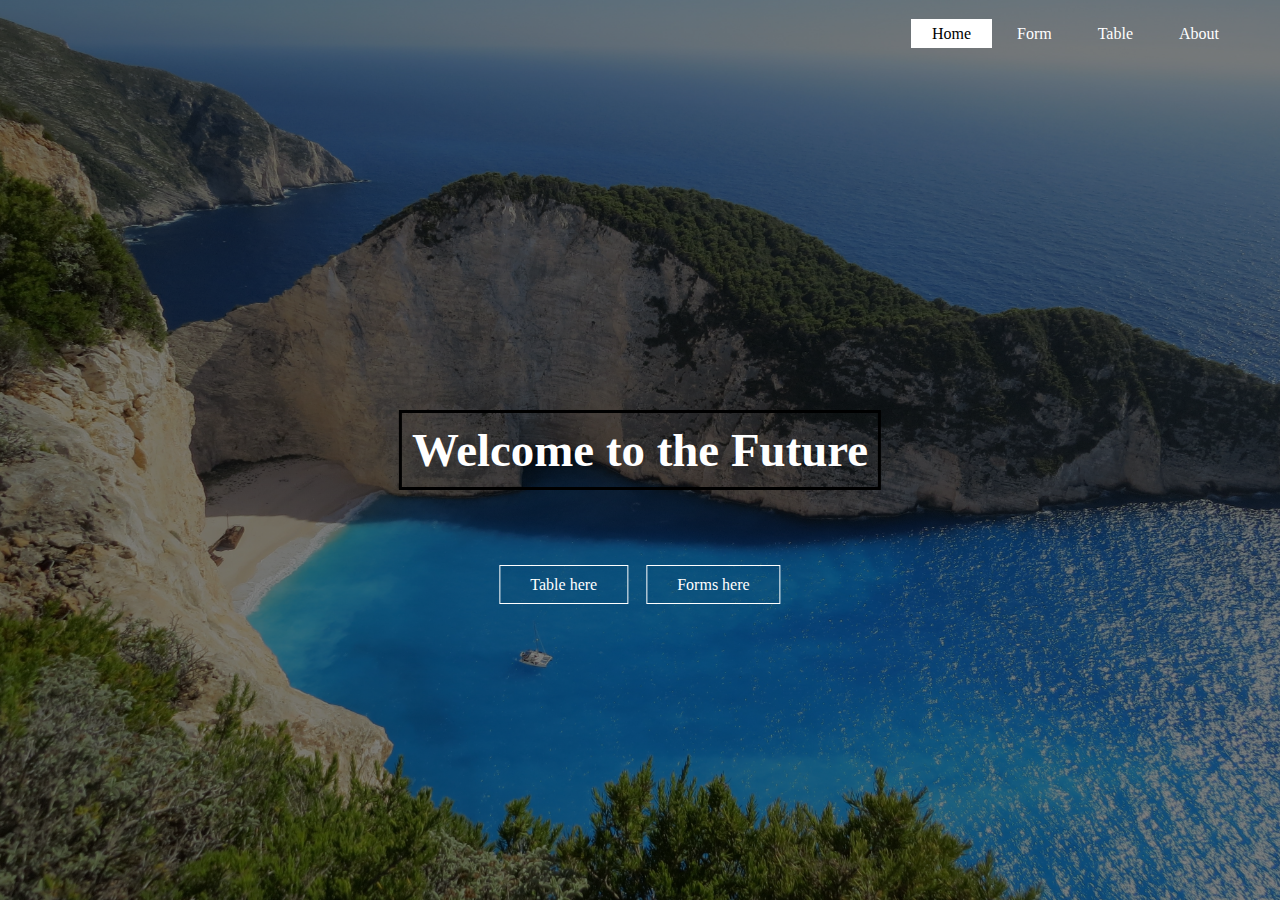
<file: index.html>
<!DOCTYPE html>
<html lang="en">
<head>
    <meta charset="UTF-8">
    <meta http-equiv="X-UA-Compatible" content="IE=edge">
    <meta name="viewport" content="width=device-width, initial-scale=1.0">
    <link rel="stylesheet" href="style.css">
    <title>F2019065040</title>
</head>
<body>
    <header class="backstuff">
        <div class="main">
          
            <ul>
                <li class="active"><a href="#">Home</a></li>
                <li><a href="#" >Form</a></li>
                <li><a href="./Table.html">Table</a></li>
                <li><a href="#">About</a></li>

            </ul>
            <div class="title">
                <h6>Welcome to the Future </h6>
                
            </div>
            <div class="buttons">
                <a href="./Table.html" class="btn">Table here</a>
                <a href="#" class="btn"> Forms here</a>
            </div>
        </div>
    </header>
</body>
</html>
</file>
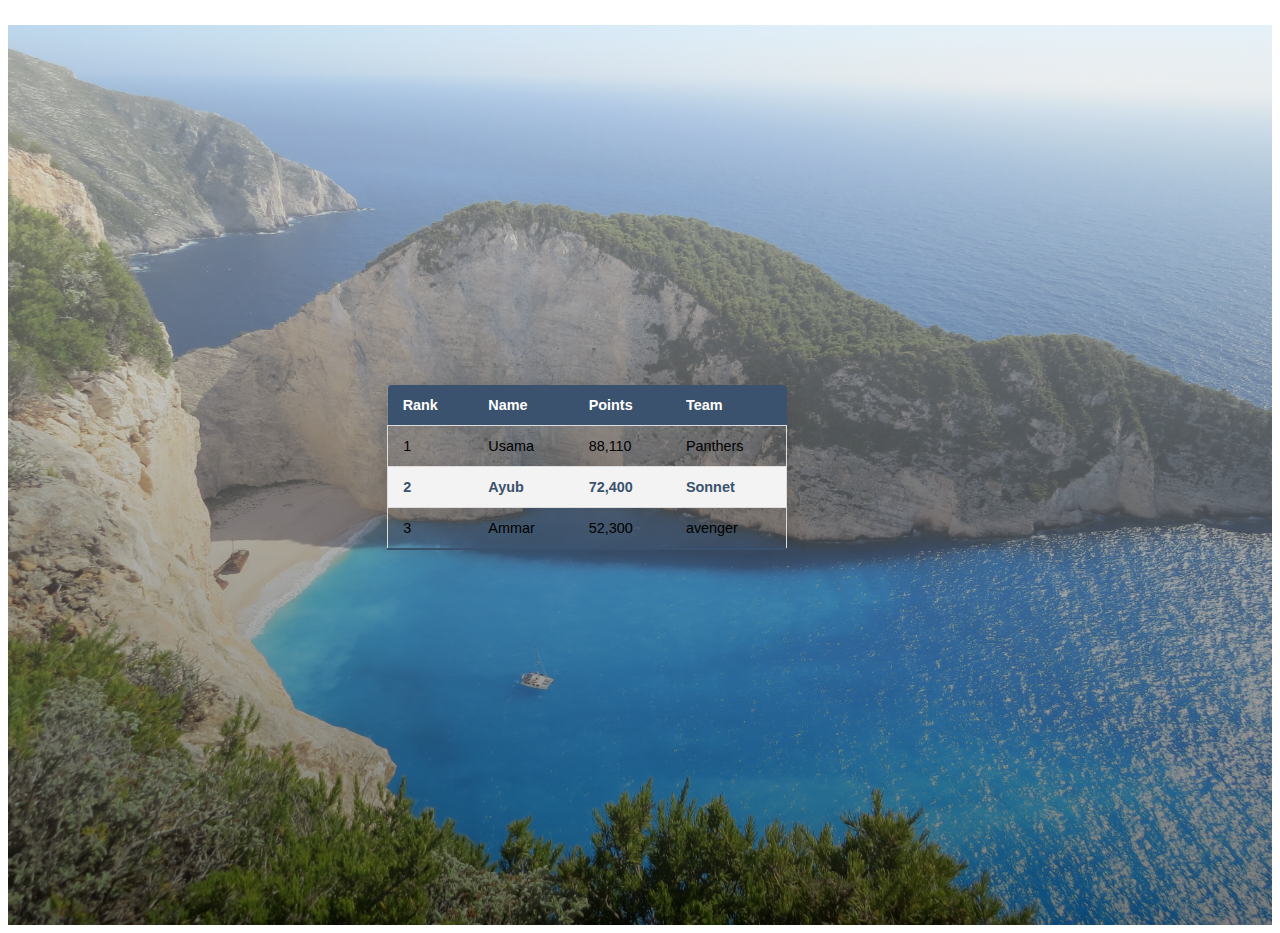
<file: Table.html>
<!DOCTYPE html>
<html lang="en">
<head>
    <meta charset="UTF-8">
    <meta http-equiv="X-UA-Compatible" content="IE=edge">
    <link rel="stylesheet" href="./table.css">
    <meta name="viewport" content="width=device-width, initial-scale=1.0">
    <title>Document</title>
</head>
<body>
    <div class="main" style=" background-image:linear-gradient(rgba(250, 250, 250, 0.5),rgba(0,0,0,0.5)), url(./cover.jpg);height: 100vh;
    background-size: cover;
    background-position: center;
    
  
">
<div class="tablebox">
    <table class="content-table" >
        <thead>
          <tr>
            <th>Rank</th>
            <th>Name</th>
            <th>Points</th>
            <th>Team</th>
          </tr>
        </thead>
        <tbody>
          <tr>
            <td>1</td>
            <td>Usama</td>
            <td>88,110</td>
            <td>Panthers</td>
          </tr>
          <tr class="active-row">
            <td>2</td>
            <td>Ayub</td>
            <td>72,400</td>
            <td>Sonnet</td>
          </tr>
          <tr >
            <td>3</td>
            <td>Ammar</td>
            <td>52,300</td>
            <td>avenger</td>
          </tr>
        </tbody>
      </table>
</div>

</div>
</body>
</html>
</file>
<file: style.css>
*{

    margin: 0;
    padding: 0;
    font-family: Century;
}
.main
{
    max-width: 1200px;
    margin: auto;
}
ul li.active a
{
    background-color: #fff;
    color: black;
}
.backstuff
{
    background-image:linear-gradient(rgba(0,0,0,0.5),rgba(0,0,0,0.5)), url(./cover.jpg);height: 100vh;
    background-size: cover;
    background-position: center;

}
ul{

    list-style-type: none;
    float: right;
    margin-top: 25px;
}
ul li a:hover{
    background-color: #fff;
    color: black;
    transition: 0.6s ease;
}
ul li{

    display: inline-block;

}
ul li a{

    text-decoration: none;
    color: white;
    padding: 5px 20px;
    border: 1px solid transparent;
}
.title
{
    position: absolute;
    top: 50%;
    left: 50%;
    transform: translate(-50%,-50%);
    font-size: 70px;
    color:#fff;
    border: black 3px solid;
    padding: 10px;
}
.buttons
{
    position: absolute;
    top: 65%;
    left: 50%;
    transform: translate(-50%,-50%); 
}
.btn
{
   border: #fff 1px solid;
   padding: 10px 30px;
   color: #fff;
   text-decoration: none;
   margin: 7px;
   
    
}
.btn:hover{
    background-color: #fff;
    color: black;
    transition: 0.6s ease;
}
</file>
<file: table.css>
* {
    font-family: sans-serif; 
  }
  .tablebox
  {
      top: 40%;
      position: relative;
      left: 30%;
  }
  .content-table {
    border-collapse: collapse;
    margin: 25px 0;
    font-size: 0.9em;
    min-width: 400px;
    border-radius: 5px 5px 0 0;
    overflow: hidden;
    box-shadow: 0 0 20px rgba(0, 0, 0, 0.15);
  }
  
  .content-table thead tr {
    background-color: #3A526D;
    color: #ffffff;
    text-align: left;
    font-weight: bold;
  }
  
  .content-table th,
  .content-table td {
    padding: 12px 15px;
  }
  
  .content-table tbody tr {
    border: 1px solid #dddddd;
  }
  
  .content-table tbody tr:nth-of-type(even) {
    background-color: #f3f3f3;
  }
  
  .content-table tbody tr:last-of-type {
    border-bottom: 2px solid #3A526D;
  }
  
  .content-table tbody tr.active-row {
    font-weight: bold;
    color: #3A526D;
  }
</file>
